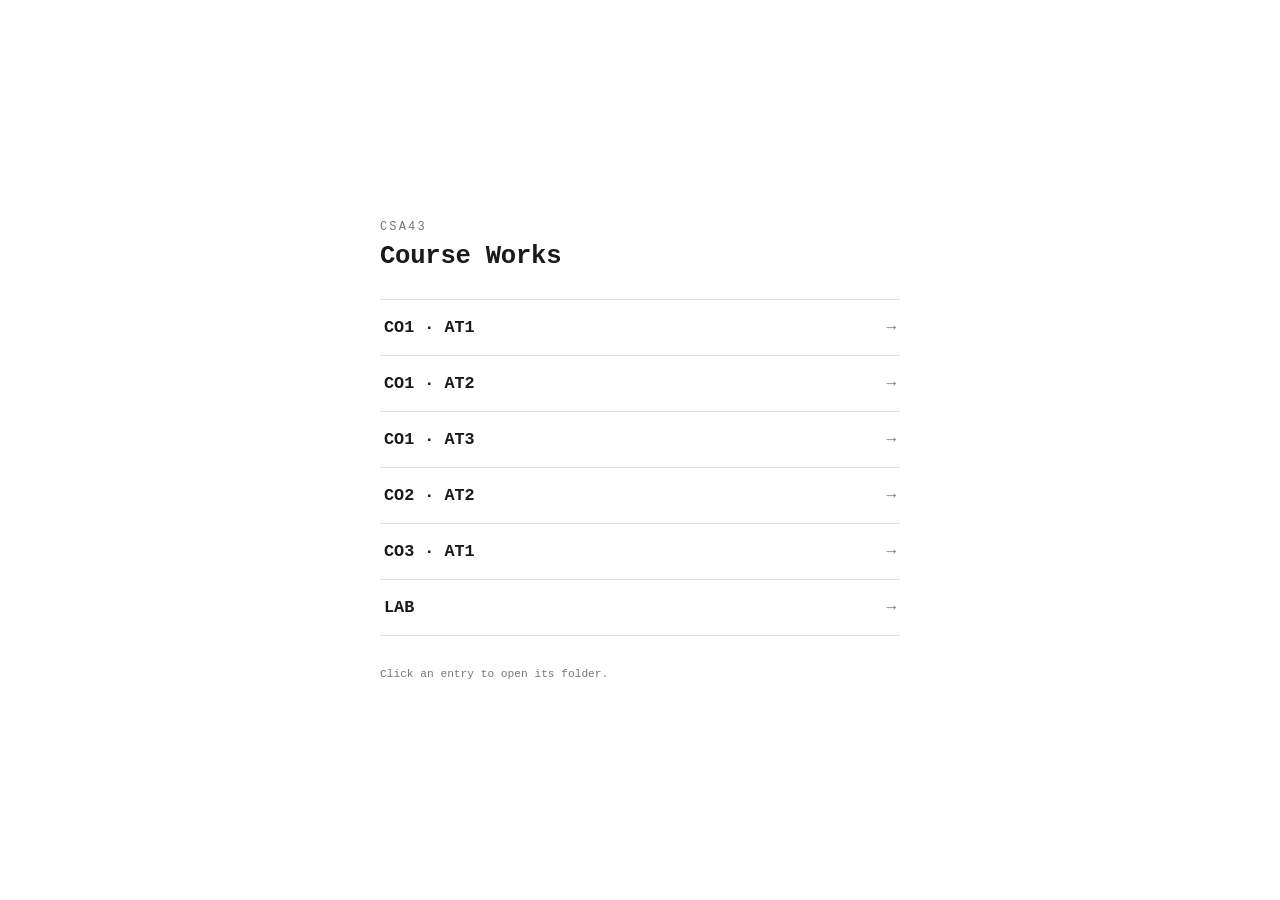
<file: index.html>
<!DOCTYPE html>
<html lang="en">
<head>
<meta charset="UTF-8">
<meta name="viewport" content="width=device-width, initial-scale=1.0">
<title>CSA43 — Course Outcomes</title>
<style>
  :root {
    --ink: #1a1a1a;
    --paper: #ffffff;
    --line: #dcdcdc;
    --accent: #1155cc;
    --dim: #767676;
  }

  * { box-sizing: border-box; }

  body {
    margin: 0;
    min-height: 100vh;
    display: flex;
    align-items: center;
    justify-content: center;
    background: var(--paper);
    color: var(--ink);
    font-family: 'Courier New', ui-monospace, monospace;
    padding: 24px;
  }

  main {
    width: 100%;
    max-width: 520px;
  }

  .eyebrow {
    font-size: 0.75rem;
    letter-spacing: 0.18em;
    text-transform: uppercase;
    color: var(--dim);
    margin: 0 0 8px;
  }

  h1 {
    font-size: 1.6rem;
    margin: 0 0 28px;
    font-weight: 600;
    letter-spacing: -0.01em;
  }

  ul {
    list-style: none;
    margin: 0;
    padding: 0;
    border-top: 1px solid var(--line);
  }

  li {
    border-bottom: 1px solid var(--line);
  }

  a.entry {
    display: flex;
    align-items: center;
    justify-content: space-between;
    padding: 18px 4px;
    text-decoration: none;
    color: var(--ink);
    transition: color 0.15s ease, padding-left 0.15s ease;
  }

  a.entry:hover,
  a.entry:focus-visible {
    color: var(--accent);
    padding-left: 10px;
    outline: none;
  }

  a.entry:focus-visible {
    box-shadow: inset 3px 0 0 var(--accent);
  }

  .code {
    font-size: 1.05rem;
    font-weight: 600;
  }

  .arrow {
    color: var(--dim);
    transition: transform 0.15s ease, color 0.15s ease;
  }

  a.entry:hover .arrow,
  a.entry:focus-visible .arrow {
    transform: translateX(4px);
    color: var(--accent);
  }

  footer {
    margin-top: 32px;
    font-size: 0.7rem;
    color: var(--dim);
  }
</style>
</head>
<body>
  <main>
    <p class="eyebrow">CSA43</p>
    <h1>Course Works</h1>

    <ul>
      <li>
        <a class="entry" href="CO1-AT1/index.html">
          <span class="code">CO1 · AT1</span>
          <span class="arrow">&rarr;</span>
        </a>
      </li>
      <li>
        <a class="entry" href="CO1-AT2/index.html">
          <span class="code">CO1 · AT2</span>
          <span class="arrow">&rarr;</span>
        </a>
      </li>
      <li>
        <a class="entry" href="CO1-AT3/index.html">
          <span class="code">CO1 · AT3</span>
          <span class="arrow">&rarr;</span>
        </a>
      </li>
      <li>
        <a class="entry" href="CO2-AT2/index.html">
          <span class="code">CO2 · AT2</span>
          <span class="arrow">&rarr;</span>
        </a>
      </li>
      <li>
        <a class="entry" href="CO3-AT1/index.html">
          <span class="code">CO3 · AT1</span>
          <span class="arrow">&rarr;</span>
        </a>
      </li>
      <li>
        <a class="entry" href="LAB/index.html">
          <span class="code">LAB</span>
          <span class="arrow">&rarr;</span>
        </a>
      </li>
    </ul>

    <footer>Click an entry to open its folder.</footer>
  </main>
</body>
</html>
</file>
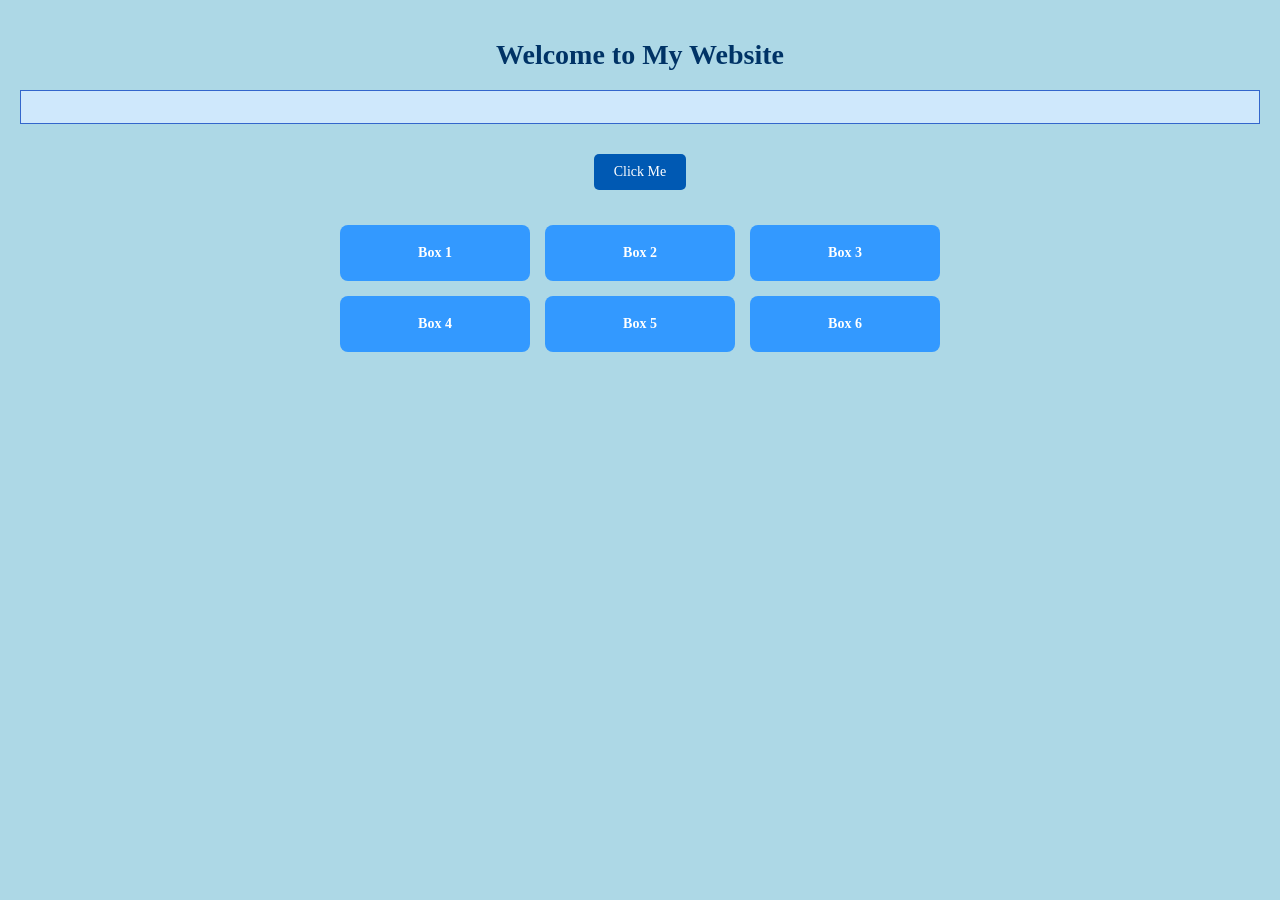
<file: CO1-AT1/index.html>
<!DOCTYPE html>
<html lang="en">
<head>
<meta charset="UTF-8">
<title>Welcome to My Website</title>
<style>
body {
background-color: lightblue;
font-family: Cambria, serif;
font-size: 14px;
text-align: center;
margin: 0;
padding: 20px;
}
h1 {
color: #003366;
}
/* Scrolling text using CSS animation */
.marquee {
width: 100%;
overflow: hidden;
white-space: nowrap;
box-sizing: border-box;
background-color: #cfe8fc;
border: 1px solid #3366cc;
padding: 8px 0;
margin: 15px 0;
}
.marquee span {
display: inline-block;
padding-left: 100%;
animation: scroll-left 12s linear infinite;
color: #003366;
}
@keyframes scroll-left {
0% { transform: translateX(0); }
100% { transform: translateX(-100%); }
}
/* Blue button with white text */
.btn {
background-color: #0059b3;
color: white;
font-family: Cambria, serif;
font-size: 14px;
padding: 10px 20px;
border: none;
border-radius: 5px;
cursor: pointer;
margin: 15px 0;
}
.btn:hover {
background-color: #003d80;
}
/* Grid box layout */
.grid-container {
display: grid;
grid-template-columns: repeat(3, 1fr);
gap: 15px;
max-width: 600px;
margin: 20px auto;
}
.grid-box {
background-color: #3399ff;
color: white;
padding: 20px;
border-radius: 8px;
font-weight: bold;
}
</style>
</head>
<body>
<h1>Welcome to My Website</h1>
<div class="marquee">
<span>Welcome to my very first HTML and CSS page! Thanks for visiting.</span>
</div>
<button class="btn">Click Me</button>
<div class="grid-container">
<div class="grid-box">Box 1</div>
<div class="grid-box">Box 2</div>
<div class="grid-box">Box 3</div>
<div class="grid-box">Box 4</div>
<div class="grid-box">Box 5</div>
<div class="grid-box">Box 6</div>
</div>
</body>
</html>
</file>
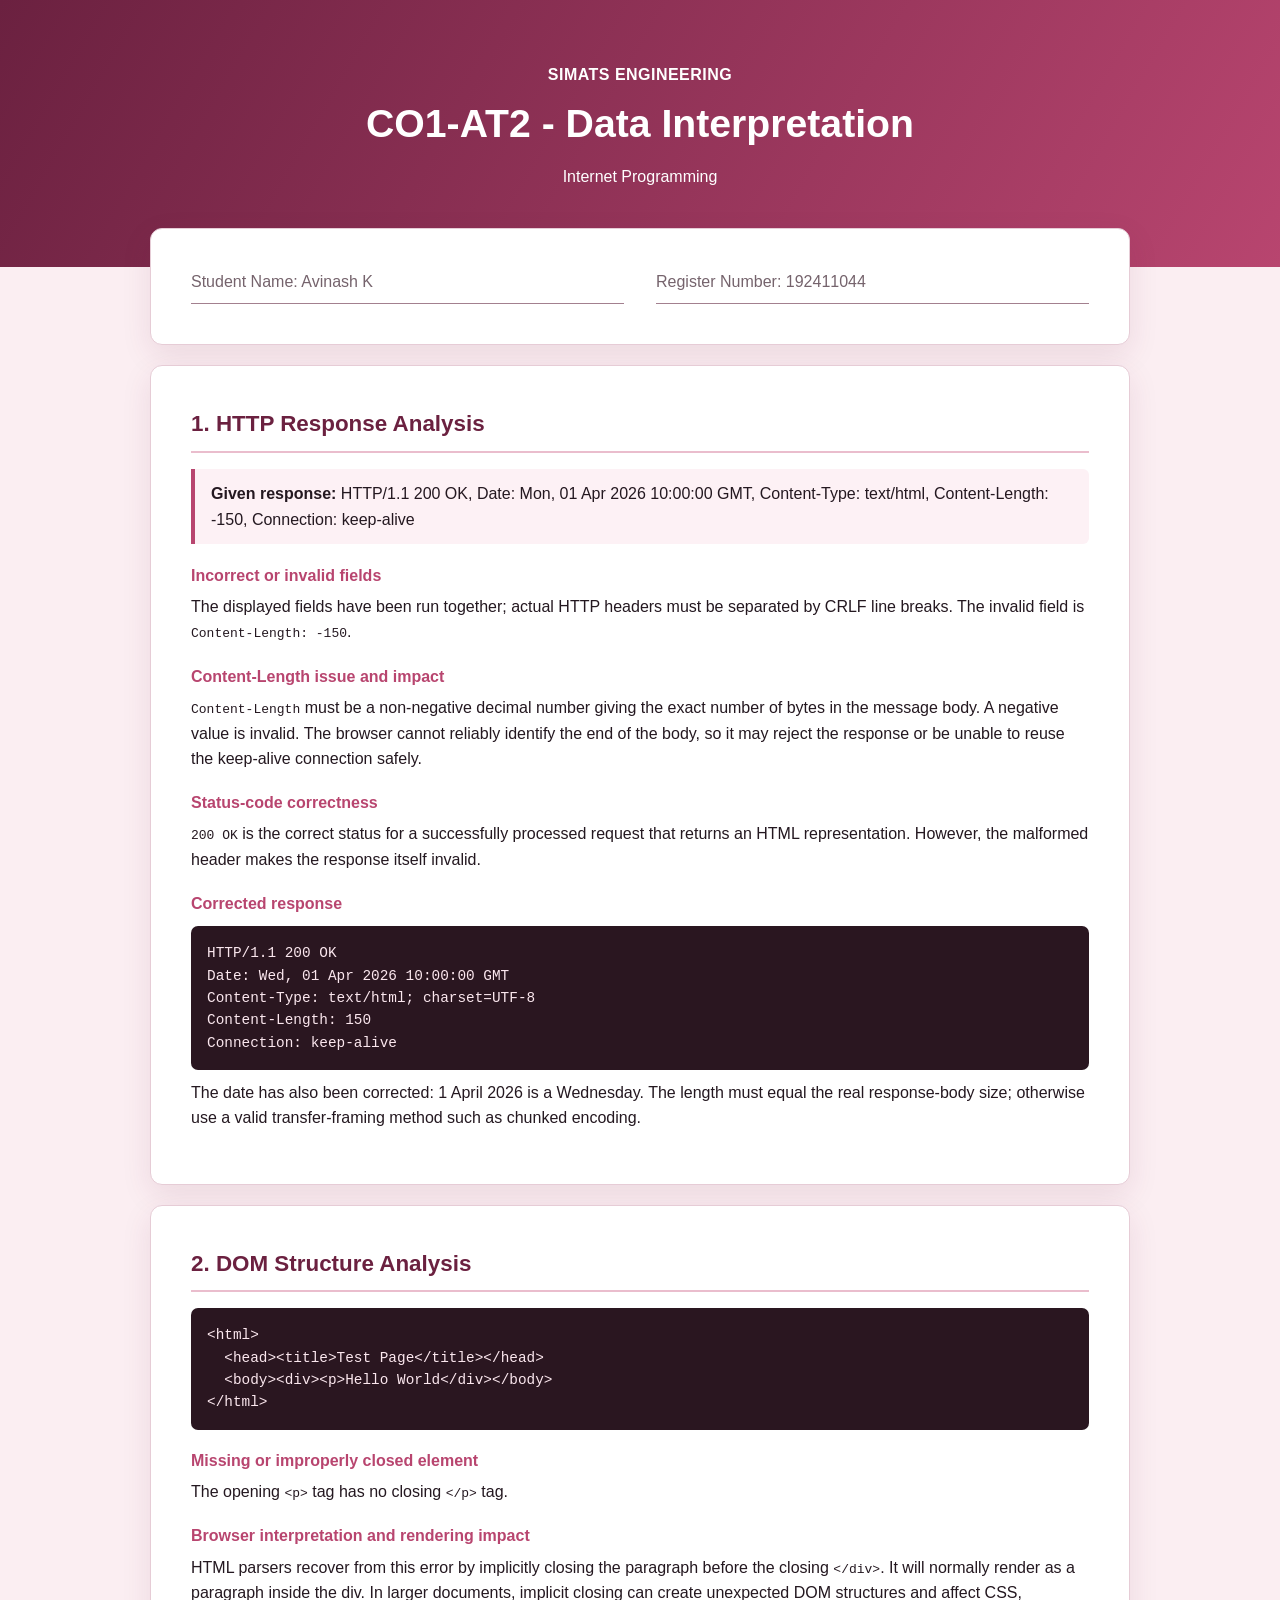
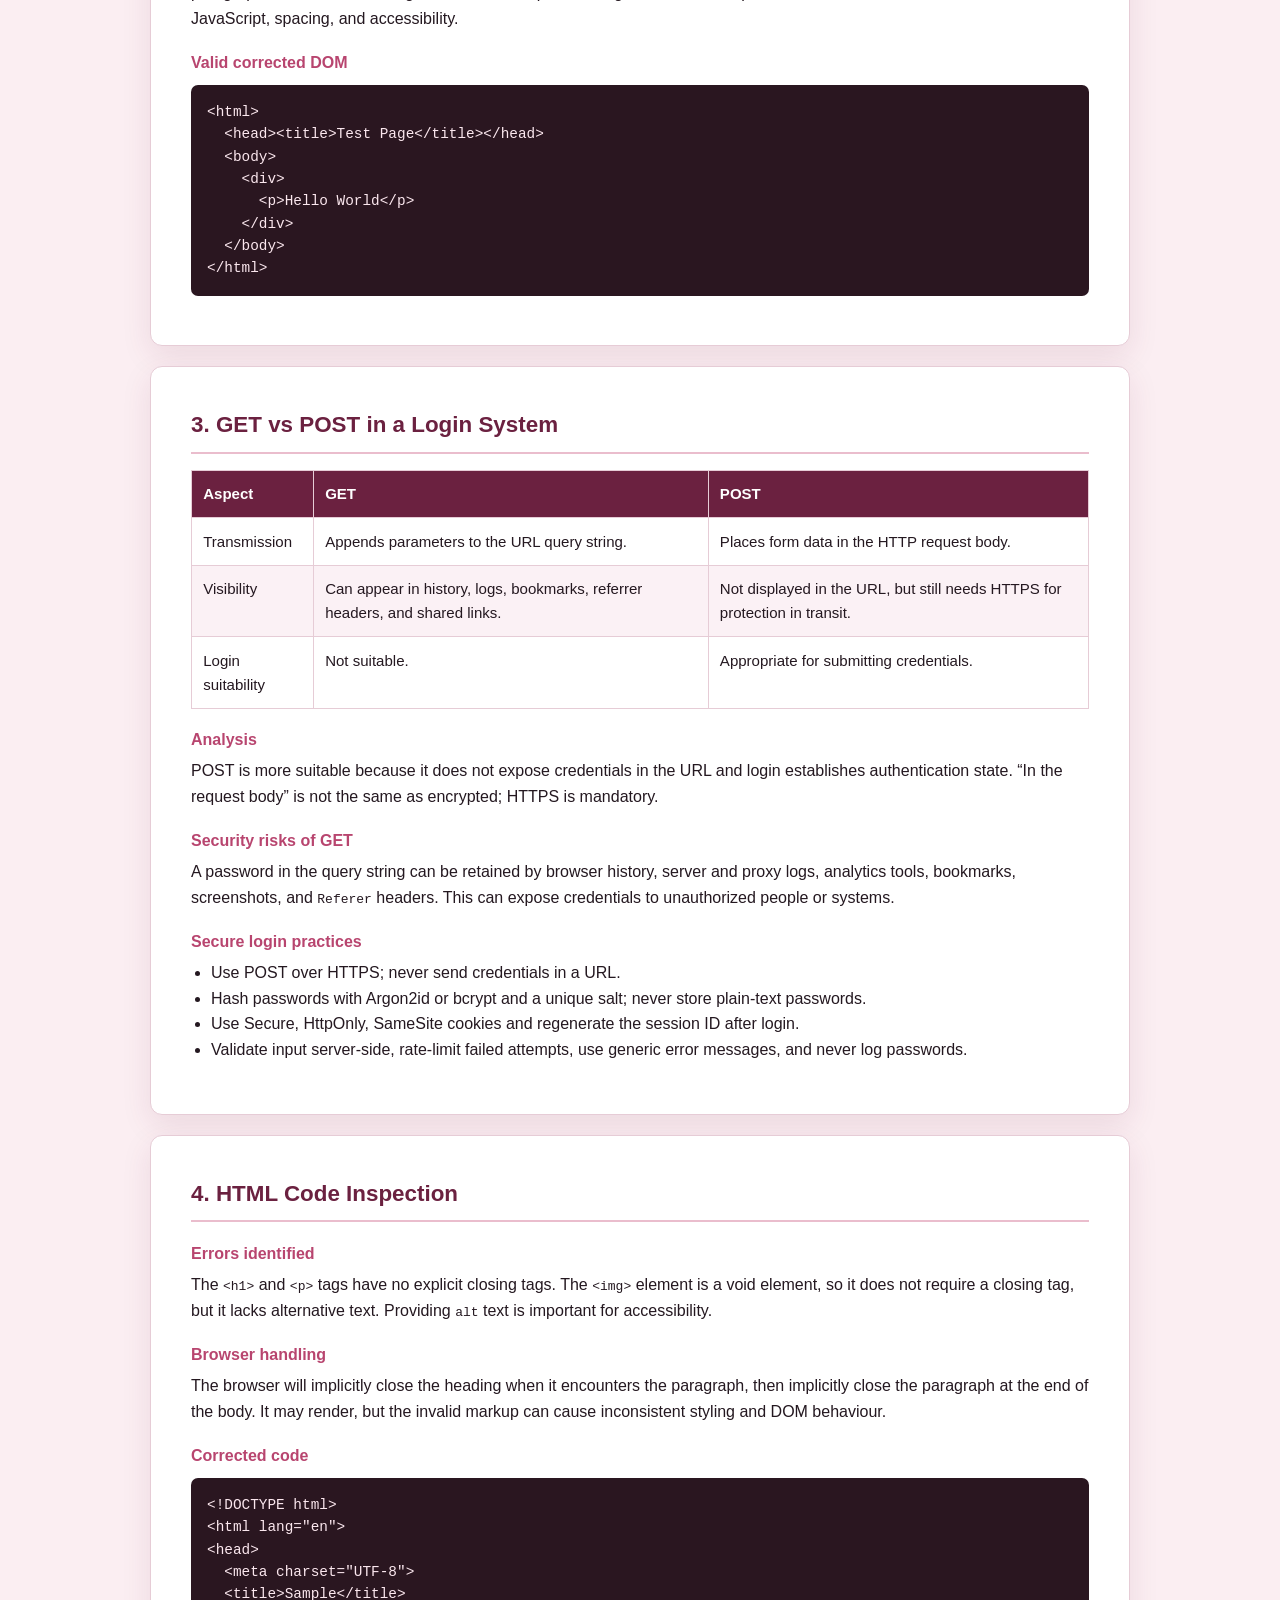
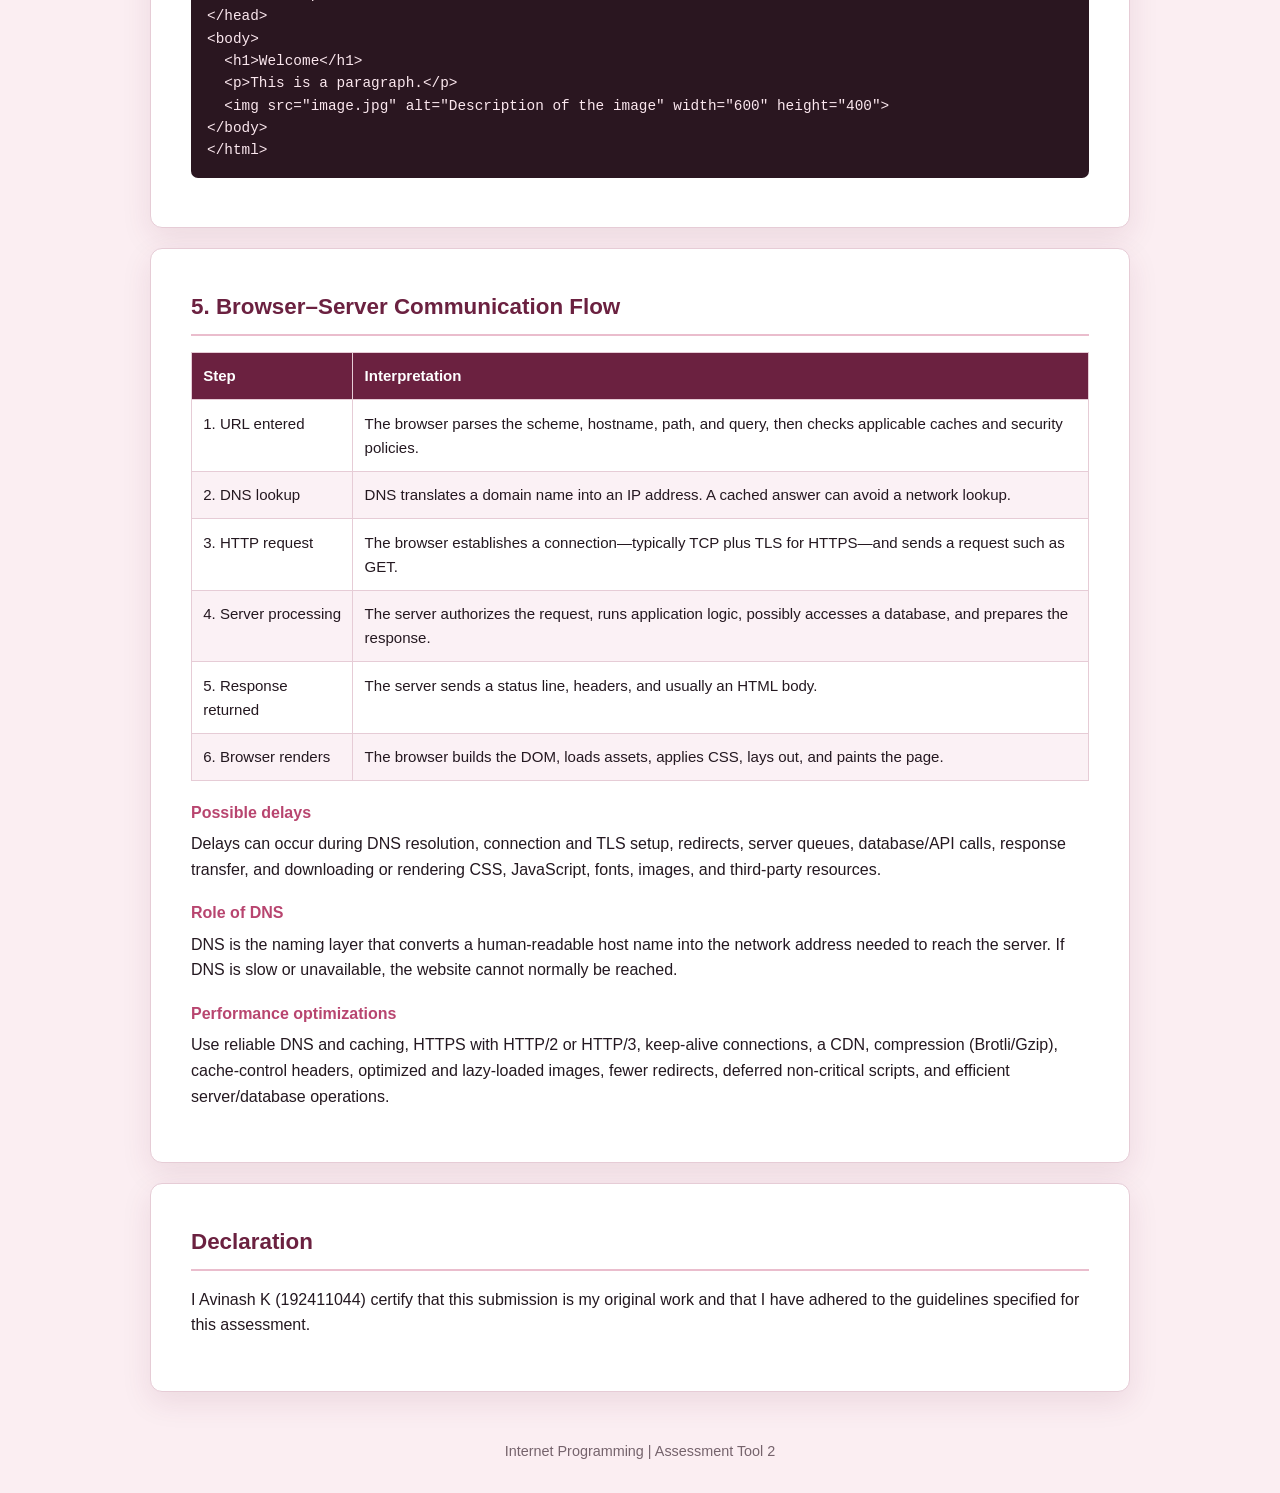
<file: CO1-AT2/index.html>
<!DOCTYPE html>
<html lang="en">
<head>
  <meta charset="UTF-8">
  <meta name="viewport" content="width=device-width, initial-scale=1.0">
  <title>CSA43 Assessment Tool 2 – Data Interpretation</title>
  <style>
    :root { --navy: #6b2140; --blue: #b8456f; --ink: #241820; --muted: #75636c; --paper: #fff; --bg: #fbeef2; --line: #e6ccd6; --code: #2a1620; }
    * { box-sizing: border-box; }
    body { margin: 0; font-family: Arial, Helvetica, sans-serif; color: var(--ink); background: var(--bg); line-height: 1.6; }
    header { color: white; background: linear-gradient(120deg, var(--navy), var(--blue)); padding: 3.5rem 1.5rem 4.5rem; text-align: center; }
    header p { margin: .35rem 0; }
    h1 { margin: 0 0 .5rem; font-size: clamp(1.65rem, 4vw, 2.45rem); }
    .course { font-weight: 700; letter-spacing: .03em; }
    main { width: min(100% - 2rem, 980px); margin: -2.4rem auto 3rem; }
    .card { background: var(--paper); border: 1px solid var(--line); border-radius: 12px; box-shadow: 0 10px 30px rgba(107, 33, 64, .10); padding: clamp(1.25rem, 4vw, 2.5rem); margin-bottom: 1.25rem; }
    .student { display: grid; grid-template-columns: repeat(2, minmax(0, 1fr)); gap: 1rem 2rem; }
    .field { border-bottom: 1px solid #a3808f; min-height: 2.2rem; color: var(--muted); }
    h2 { color: var(--navy); margin: 0 0 1rem; font-size: 1.4rem; border-bottom: 2px solid #eabdcd; padding-bottom: .55rem; }
    h3 { color: var(--blue); font-size: 1rem; margin: 1.15rem 0 .3rem; }
    p { margin: .35rem 0 .8rem; }
    .given { background: #fdf1f5; border-left: 4px solid var(--blue); padding: .75rem 1rem; border-radius: 0 6px 6px 0; }
    pre { white-space: pre-wrap; overflow-wrap: anywhere; margin: .6rem 0; padding: 1rem; color: #fbe7ee; background: var(--code); border-radius: 7px; font: .9rem/1.55 Consolas, "Courier New", monospace; }
    table { width: 100%; margin: .8rem 0; border-collapse: collapse; font-size: .94rem; }
    th, td { padding: .7rem; border: 1px solid var(--line); text-align: left; vertical-align: top; }
    th { color: white; background: var(--navy); }
    tr:nth-child(even) { background: #fbf1f5; }
    ul { padding-left: 1.25rem; margin: .35rem 0 .7rem; }
    footer { text-align: center; color: var(--muted); font-size: .9rem; padding: 0 1rem 2rem; }
    @media print { body { background: white; font-size: 11pt; } header { padding: 1rem; background: white; color: black; } main { width: auto; margin: 0; } .card { box-shadow: none; border: 0; padding: 1rem 0; break-inside: avoid; } h2 { color: black; } th { background: #ddd; color: black; } }
    @media (max-width: 600px) { .student { grid-template-columns: 1fr; } th, td { padding: .5rem; } }
  </style>
</head>
<body>
  <header>
    <p class="course">SIMATS ENGINEERING</p>
    <h1>CO1-AT2 - Data Interpretation</h1>
    <p>Internet Programming</p>
</header>

  <main>
    <section class="card student" aria-label="Student details">
      <div class="field">Student Name: Avinash K</div>
      <div class="field">Register Number: 192411044</div>
    </section>

    <section class="card">
      <h2>1. HTTP Response Analysis</h2>
      <p class="given"><strong>Given response:</strong> HTTP/1.1 200 OK, Date: Mon, 01 Apr 2026 10:00:00 GMT, Content-Type: text/html, Content-Length: -150, Connection: keep-alive</p>
      <h3>Incorrect or invalid fields</h3>
      <p>The displayed fields have been run together; actual HTTP headers must be separated by CRLF line breaks. The invalid field is <code>Content-Length: -150</code>.</p>
      <h3>Content-Length issue and impact</h3>
      <p><code>Content-Length</code> must be a non-negative decimal number giving the exact number of bytes in the message body. A negative value is invalid. The browser cannot reliably identify the end of the body, so it may reject the response or be unable to reuse the keep-alive connection safely.</p>
      <h3>Status-code correctness</h3>
      <p><code>200 OK</code> is the correct status for a successfully processed request that returns an HTML representation. However, the malformed header makes the response itself invalid.</p>
      <h3>Corrected response</h3>
      <pre>HTTP/1.1 200 OK
Date: Wed, 01 Apr 2026 10:00:00 GMT
Content-Type: text/html; charset=UTF-8
Content-Length: 150
Connection: keep-alive</pre>
      <p>The date has also been corrected: 1 April 2026 is a Wednesday. The length must equal the real response-body size; otherwise use a valid transfer-framing method such as chunked encoding.</p>
    </section>

    <section class="card">
      <h2>2. DOM Structure Analysis</h2>
      <pre>&lt;html&gt;
  &lt;head&gt;&lt;title&gt;Test Page&lt;/title&gt;&lt;/head&gt;
  &lt;body&gt;&lt;div&gt;&lt;p&gt;Hello World&lt;/div&gt;&lt;/body&gt;
&lt;/html&gt;</pre>
      <h3>Missing or improperly closed element</h3>
      <p>The opening <code>&lt;p&gt;</code> tag has no closing <code>&lt;/p&gt;</code> tag.</p>
      <h3>Browser interpretation and rendering impact</h3>
      <p>HTML parsers recover from this error by implicitly closing the paragraph before the closing <code>&lt;/div&gt;</code>. It will normally render as a paragraph inside the div. In larger documents, implicit closing can create unexpected DOM structures and affect CSS, JavaScript, spacing, and accessibility.</p>
      <h3>Valid corrected DOM</h3>
      <pre>&lt;html&gt;
  &lt;head&gt;&lt;title&gt;Test Page&lt;/title&gt;&lt;/head&gt;
  &lt;body&gt;
    &lt;div&gt;
      &lt;p&gt;Hello World&lt;/p&gt;
    &lt;/div&gt;
  &lt;/body&gt;
&lt;/html&gt;</pre>
    </section>

    <section class="card">
      <h2>3. GET vs POST in a Login System</h2>
      <table>
        <thead><tr><th>Aspect</th><th>GET</th><th>POST</th></tr></thead>
        <tbody>
          <tr><td>Transmission</td><td>Appends parameters to the URL query string.</td><td>Places form data in the HTTP request body.</td></tr>
          <tr><td>Visibility</td><td>Can appear in history, logs, bookmarks, referrer headers, and shared links.</td><td>Not displayed in the URL, but still needs HTTPS for protection in transit.</td></tr>
          <tr><td>Login suitability</td><td>Not suitable.</td><td>Appropriate for submitting credentials.</td></tr>
        </tbody>
      </table>
      <h3>Analysis</h3>
      <p>POST is more suitable because it does not expose credentials in the URL and login establishes authentication state. “In the request body” is not the same as encrypted; HTTPS is mandatory.</p>
      <h3>Security risks of GET</h3>
      <p>A password in the query string can be retained by browser history, server and proxy logs, analytics tools, bookmarks, screenshots, and <code>Referer</code> headers. This can expose credentials to unauthorized people or systems.</p>
      <h3>Secure login practices</h3>
      <ul>
        <li>Use POST over HTTPS; never send credentials in a URL.</li>
        <li>Hash passwords with Argon2id or bcrypt and a unique salt; never store plain-text passwords.</li>
        <li>Use Secure, HttpOnly, SameSite cookies and regenerate the session ID after login.</li>
        <li>Validate input server-side, rate-limit failed attempts, use generic error messages, and never log passwords.</li>
      </ul>
    </section>

    <section class="card">
      <h2>4. HTML Code Inspection</h2>
      <h3>Errors identified</h3>
      <p>The <code>&lt;h1&gt;</code> and <code>&lt;p&gt;</code> tags have no explicit closing tags. The <code>&lt;img&gt;</code> element is a void element, so it does not require a closing tag, but it lacks alternative text. Providing <code>alt</code> text is important for accessibility.</p>
      <h3>Browser handling</h3>
      <p>The browser will implicitly close the heading when it encounters the paragraph, then implicitly close the paragraph at the end of the body. It may render, but the invalid markup can cause inconsistent styling and DOM behaviour.</p>
      <h3>Corrected code</h3>
      <pre>&lt;!DOCTYPE html&gt;
&lt;html lang="en"&gt;
&lt;head&gt;
  &lt;meta charset="UTF-8"&gt;
  &lt;title&gt;Sample&lt;/title&gt;
&lt;/head&gt;
&lt;body&gt;
  &lt;h1&gt;Welcome&lt;/h1&gt;
  &lt;p&gt;This is a paragraph.&lt;/p&gt;
  &lt;img src="image.jpg" alt="Description of the image" width="600" height="400"&gt;
&lt;/body&gt;
&lt;/html&gt;</pre>
    </section>

    <section class="card">
      <h2>5. Browser–Server Communication Flow</h2>
      <table>
        <thead><tr><th>Step</th><th>Interpretation</th></tr></thead>
        <tbody>
          <tr><td>1. URL entered</td><td>The browser parses the scheme, hostname, path, and query, then checks applicable caches and security policies.</td></tr>
          <tr><td>2. DNS lookup</td><td>DNS translates a domain name into an IP address. A cached answer can avoid a network lookup.</td></tr>
          <tr><td>3. HTTP request</td><td>The browser establishes a connection—typically TCP plus TLS for HTTPS—and sends a request such as GET.</td></tr>
          <tr><td>4. Server processing</td><td>The server authorizes the request, runs application logic, possibly accesses a database, and prepares the response.</td></tr>
          <tr><td>5. Response returned</td><td>The server sends a status line, headers, and usually an HTML body.</td></tr>
          <tr><td>6. Browser renders</td><td>The browser builds the DOM, loads assets, applies CSS, lays out, and paints the page.</td></tr>
        </tbody>
      </table>
      <h3>Possible delays</h3>
      <p>Delays can occur during DNS resolution, connection and TLS setup, redirects, server queues, database/API calls, response transfer, and downloading or rendering CSS, JavaScript, fonts, images, and third-party resources.</p>
      <h3>Role of DNS</h3>
      <p>DNS is the naming layer that converts a human-readable host name into the network address needed to reach the server. If DNS is slow or unavailable, the website cannot normally be reached.</p>
      <h3>Performance optimizations</h3>
      <p>Use reliable DNS and caching, HTTPS with HTTP/2 or HTTP/3, keep-alive connections, a CDN, compression (Brotli/Gzip), cache-control headers, optimized and lazy-loaded images, fewer redirects, deferred non-critical scripts, and efficient server/database operations.</p>
    </section>

    <section class="card">
      <h2>Declaration</h2>
      <p>I Avinash K (192411044) certify that this submission is my original work and that I have adhered to the guidelines specified for this assessment.</p>
    </section>
  </main>
  <footer>
    Internet Programming | Assessment Tool 2
</footer>
</body>
</html>
</file>
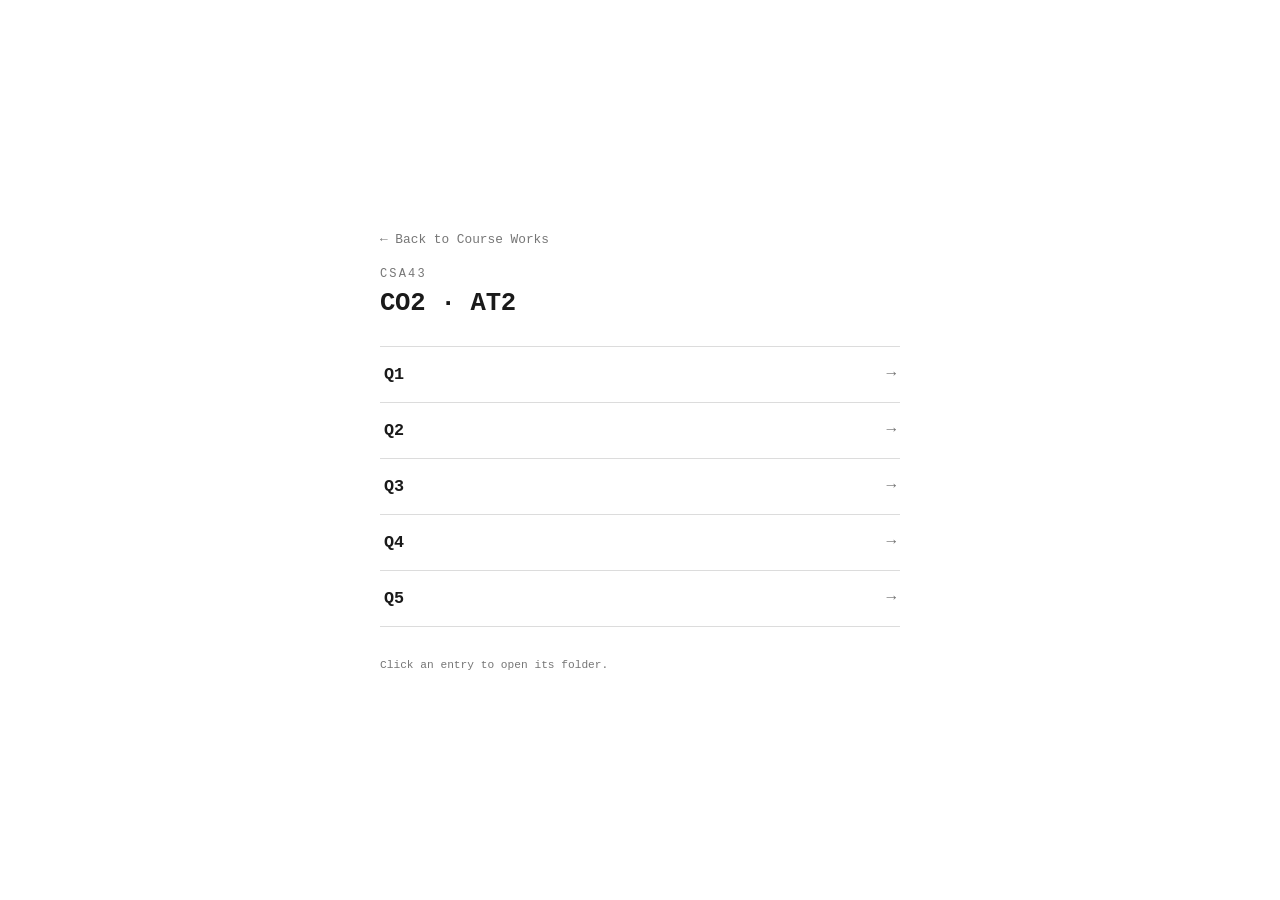
<file: CO2-AT2/index.html>
<!DOCTYPE html>
<html lang="en">
<head>
<meta charset="UTF-8">
<meta name="viewport" content="width=device-width, initial-scale=1.0">
<title>CSA43 — CO2 · AT2</title>
<style>
  :root {
    --ink: #1a1a1a;
    --paper: #ffffff;
    --line: #dcdcdc;
    --accent: #1155cc;
    --dim: #767676;
  }

  * { box-sizing: border-box; }

  body {
    margin: 0;
    min-height: 100vh;
    display: flex;
    align-items: center;
    justify-content: center;
    background: var(--paper);
    color: var(--ink);
    font-family: 'Courier New', ui-monospace, monospace;
    padding: 24px;
  }

  main {
    width: 100%;
    max-width: 520px;
  }

  .eyebrow {
    font-size: 0.75rem;
    letter-spacing: 0.18em;
    text-transform: uppercase;
    color: var(--dim);
    margin: 0 0 8px;
  }

  h1 {
    font-size: 1.6rem;
    margin: 0 0 28px;
    font-weight: 600;
    letter-spacing: -0.01em;
  }

  ul {
    list-style: none;
    margin: 0;
    padding: 0;
    border-top: 1px solid var(--line);
  }

  li {
    border-bottom: 1px solid var(--line);
  }

  a.entry {
    display: flex;
    align-items: center;
    justify-content: space-between;
    padding: 18px 4px;
    text-decoration: none;
    color: var(--ink);
    transition: color 0.15s ease, padding-left 0.15s ease;
  }

  a.entry:hover,
  a.entry:focus-visible {
    color: var(--accent);
    padding-left: 10px;
    outline: none;
  }

  a.entry:focus-visible {
    box-shadow: inset 3px 0 0 var(--accent);
  }

  .code {
    font-size: 1.05rem;
    font-weight: 600;
  }

  .arrow {
    color: var(--dim);
    transition: transform 0.15s ease, color 0.15s ease;
  }

  a.entry:hover .arrow,
  a.entry:focus-visible .arrow {
    transform: translateX(4px);
    color: var(--accent);
  }

  .back {
    display: inline-block;
    margin-bottom: 20px;
    font-size: 0.8rem;
    color: var(--dim);
    text-decoration: none;
  }

  .back:hover {
    color: var(--accent);
  }

  footer {
    margin-top: 32px;
    font-size: 0.7rem;
    color: var(--dim);
  }
</style>
</head>
<body>
  <main>
    <a class="back" href="../index.html">&larr; Back to Course Works</a>
    <p class="eyebrow">CSA43</p>
    <h1>CO2 · AT2</h1>

    <ul>
      <li>
        <a class="entry" href="Q1/index.html">
          <span class="code">Q1</span>
          <span class="arrow">&rarr;</span>
        </a>
      </li>
      <li>
        <a class="entry" href="Q2/index.html">
          <span class="code">Q2</span>
          <span class="arrow">&rarr;</span>
        </a>
      </li>
      <li>
        <a class="entry" href="Q3/index.html">
          <span class="code">Q3</span>
          <span class="arrow">&rarr;</span>
        </a>
      </li>
      <li>
        <a class="entry" href="Q4/index.html">
          <span class="code">Q4</span>
          <span class="arrow">&rarr;</span>
        </a>
      </li>
      <li>
        <a class="entry" href="Q5/index.html">
          <span class="code">Q5</span>
          <span class="arrow">&rarr;</span>
        </a>
      </li>
    </ul>

    <footer>Click an entry to open its folder.</footer>
  </main>
</body>
</html>
</file>
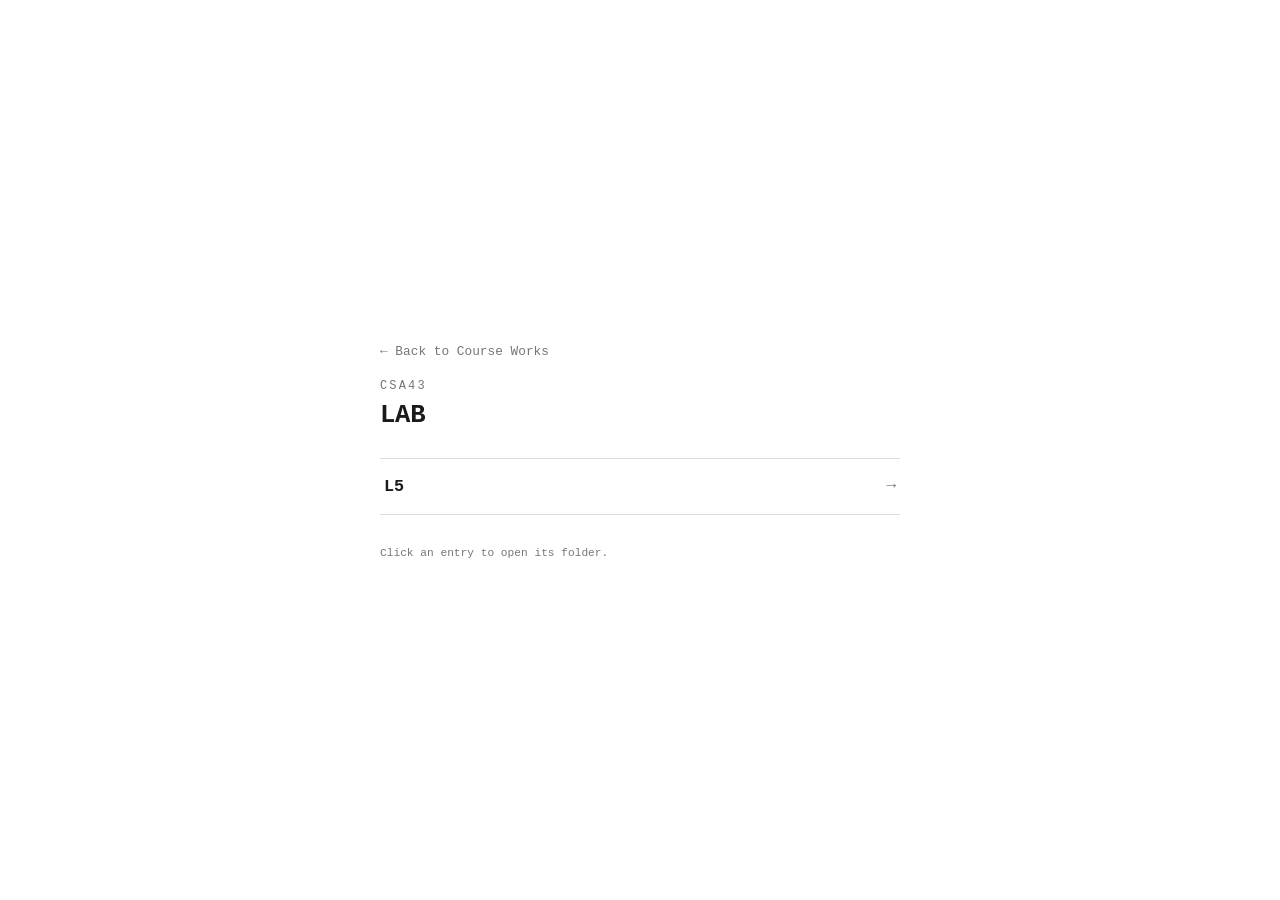
<file: LAB/index.html>
<!DOCTYPE html>
<html lang="en">
<head>
<meta charset="UTF-8">
<meta name="viewport" content="width=device-width, initial-scale=1.0">
<title>CSA43 — LAB</title>
<style>
  :root {
    --ink: #1a1a1a;
    --paper: #ffffff;
    --line: #dcdcdc;
    --accent: #1155cc;
    --dim: #767676;
  }

  * { box-sizing: border-box; }

  body {
    margin: 0;
    min-height: 100vh;
    display: flex;
    align-items: center;
    justify-content: center;
    background: var(--paper);
    color: var(--ink);
    font-family: 'Courier New', ui-monospace, monospace;
    padding: 24px;
  }

  main {
    width: 100%;
    max-width: 520px;
  }

  .eyebrow {
    font-size: 0.75rem;
    letter-spacing: 0.18em;
    text-transform: uppercase;
    color: var(--dim);
    margin: 0 0 8px;
  }

  h1 {
    font-size: 1.6rem;
    margin: 0 0 28px;
    font-weight: 600;
    letter-spacing: -0.01em;
  }

  ul {
    list-style: none;
    margin: 0;
    padding: 0;
    border-top: 1px solid var(--line);
  }

  li {
    border-bottom: 1px solid var(--line);
  }

  a.entry {
    display: flex;
    align-items: center;
    justify-content: space-between;
    padding: 18px 4px;
    text-decoration: none;
    color: var(--ink);
    transition: color 0.15s ease, padding-left 0.15s ease;
  }

  a.entry:hover,
  a.entry:focus-visible {
    color: var(--accent);
    padding-left: 10px;
    outline: none;
  }

  a.entry:focus-visible {
    box-shadow: inset 3px 0 0 var(--accent);
  }

  .code {
    font-size: 1.05rem;
    font-weight: 600;
  }

  .arrow {
    color: var(--dim);
    transition: transform 0.15s ease, color 0.15s ease;
  }

  a.entry:hover .arrow,
  a.entry:focus-visible .arrow {
    transform: translateX(4px);
    color: var(--accent);
  }

  .back {
    display: inline-block;
    margin-bottom: 20px;
    font-size: 0.8rem;
    color: var(--dim);
    text-decoration: none;
  }

  .back:hover {
    color: var(--accent);
  }

  footer {
    margin-top: 32px;
    font-size: 0.7rem;
    color: var(--dim);
  }
</style>
</head>
<body>
  <main>
    <a class="back" href="../index.html">&larr; Back to Course Works</a>
    <p class="eyebrow">CSA43</p>
    <h1>LAB</h1>

    <ul>
      <li>
        <a class="entry" href="L5/index.html">
          <span class="code">L5</span>
          <span class="arrow">&rarr;</span>
        </a>
      </li>
    </ul>

    <footer>Click an entry to open its folder.</footer>
  </main>
</body>
</html>
</file>
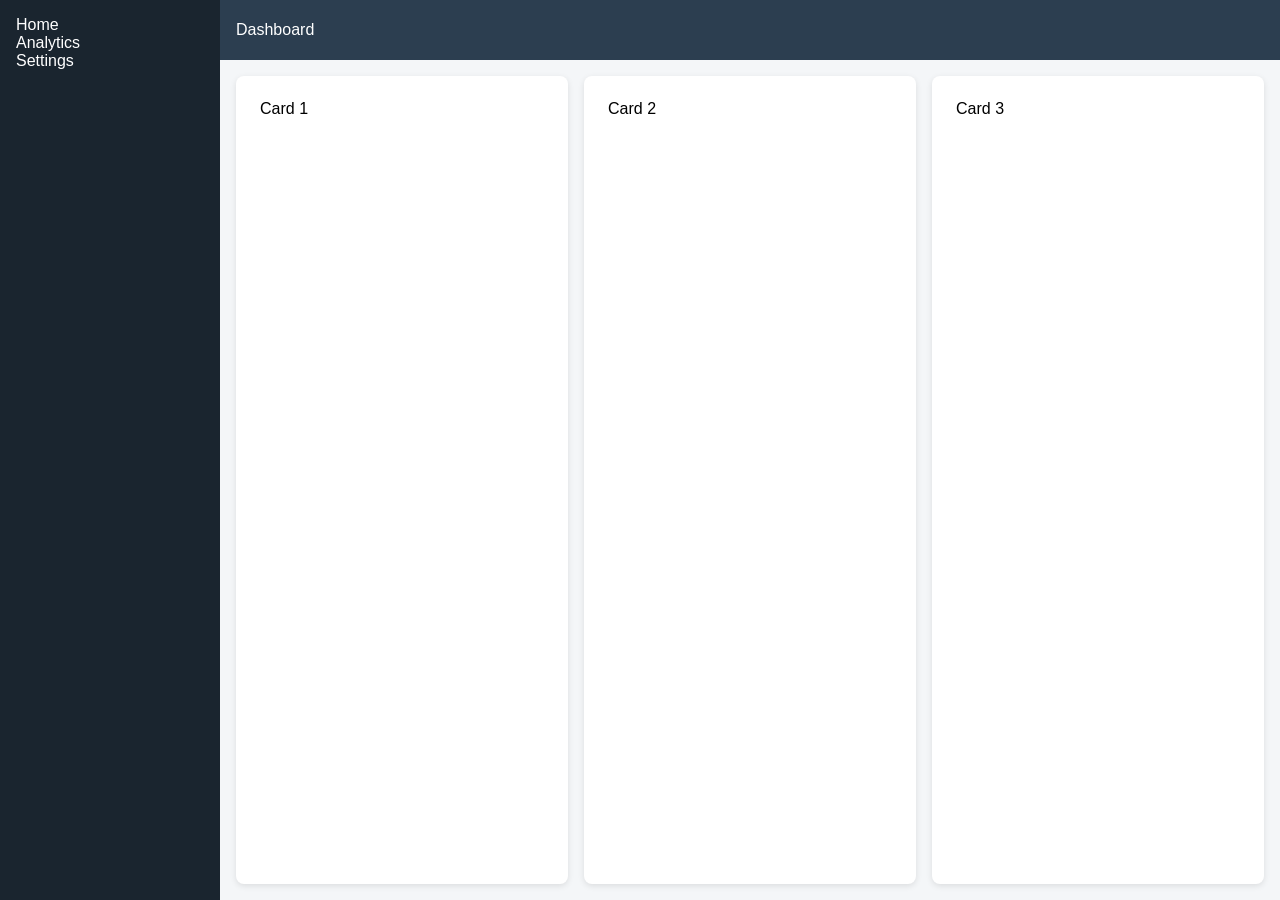
<file: CO2-AT2/Q3/index.html>
<!DOCTYPE html>
<html lang="en">
<head>
<meta charset="UTF-8">
<meta name="viewport" content="width=device-width, initial-scale=1">
<title>Dashboard Layout</title>
<style>
  * { box-sizing: border-box; margin: 0; padding: 0; }

  body { font-family: sans-serif; }

  .dashboard {
    display: grid;
    grid-template-columns: 220px 1fr;
    grid-template-rows: 60px 1fr;
    grid-template-areas:
      "sidebar header"
      "sidebar main";
    height: 100vh;
  }

  .header {
    grid-area: header;
    background: #2c3e50;
    color: #fff;
    display: flex;
    align-items: center;
    padding: 0 1rem;
  }

  .sidebar {
    grid-area: sidebar;
    background: #1a252f;
    color: #fff;
    padding: 1rem;
  }

  .main {
    grid-area: main;
    padding: 1rem;
    background: #f4f6f8;
    display: grid;
    grid-template-columns: repeat(3, 1fr);
    gap: 1rem;
  }

  .card {
    background: #fff;
    border-radius: 8px;
    padding: 1.5rem;
    box-shadow: 0 2px 6px rgba(0,0,0,0.1);
  }

  @media (max-width: 768px) {
    .dashboard {
      grid-template-columns: 1fr;
      grid-template-areas:
        "header"
        "main";
    }
    .sidebar { display: none; }
    .main { grid-template-columns: 1fr; }
  }
</style>
</head>
<body>

<div class="dashboard">
  <header class="header">Dashboard</header>
  <aside class="sidebar">
    <p>Home</p>
    <p>Analytics</p>
    <p>Settings</p>
  </aside>
  <main class="main">
    <div class="card">Card 1</div>
    <div class="card">Card 2</div>
    <div class="card">Card 3</div>
  </main>
</div>

</body>
</html>
</file>
